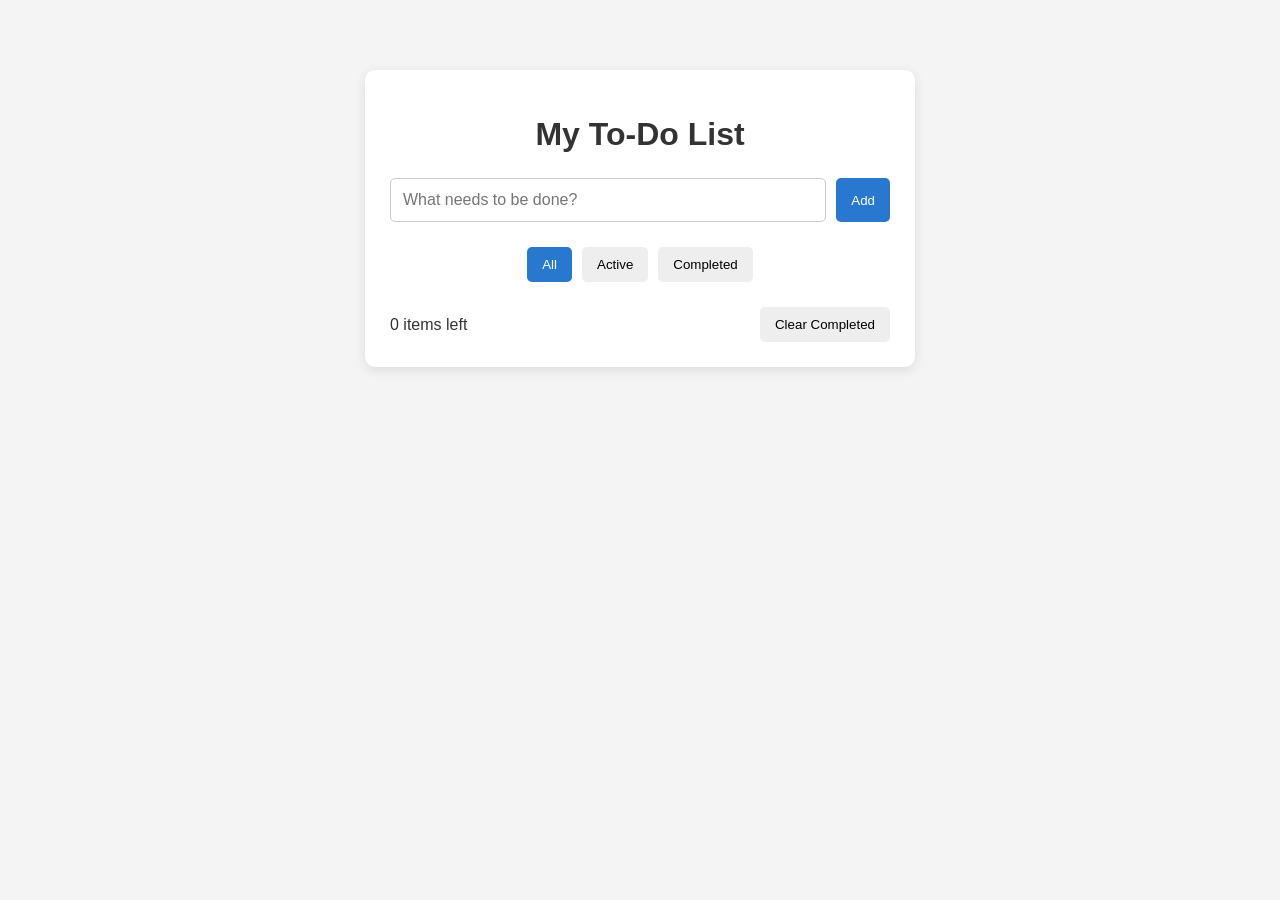
<file: index.html>
<!DOCTYPE html>
<html lang="en">
<head>
    <meta charset="UTF-8">
    <meta name="viewport" content="width=device-width, initial-scale=1.0">
    <title>My To-Do List</title>
    <link rel="stylesheet" href="styles.css">
</head>
<body>

    <div class="container">
        <h1>My To-Do List</h1>

        <form id="todo-form">
            <input
                type="text"
                id="todo-input"
                placeholder="What needs to be done?"
                required
            >
            <button type="submit">Add</button>
        </form>

        <div class="filters">
            <button class="filter active" data-filter="all">All</button>
            <button class="filter" data-filter="active">Active</button>
            <button class="filter" data-filter="completed">Completed</button>
        </div>

        <ul id="todo-list"></ul>

        <div class="stats">
            <span id="items-left">0 items left</span>
            <button id="clear-completed">Clear Completed</button>
        </div>
    </div>

    <script src="app.js"></script>
</body>
</html>
</file>
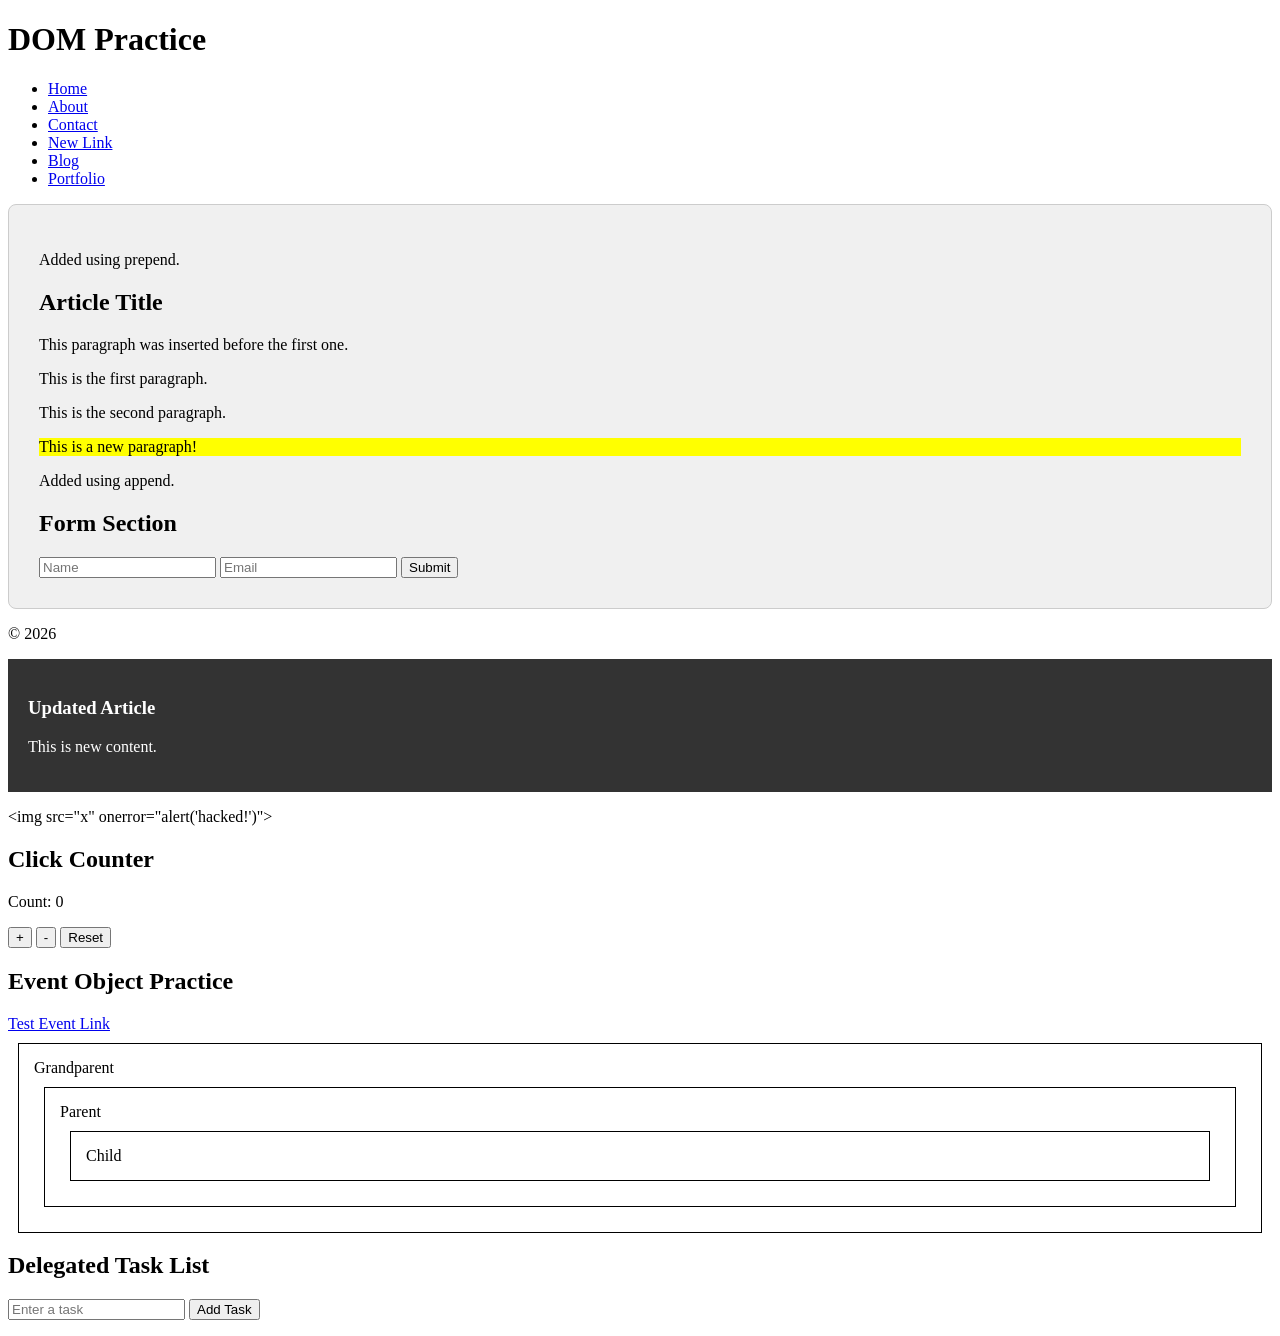
<file: dom-practice.html>
<!DOCTYPE html>
<html lang="en">
<head>
    <meta charset="UTF-8">
    <meta name="viewport" content="width=device-width, initial-scale=1.0">
    <title>DOM Practice</title>

    <style>
        .highlight {
            background-color: yellow;
        }

        .container {
            padding: 20px;
            border: 1px solid #ccc;
        }

        .error {
            border: 1px solid red;
        }

        .error-message {
            color: red;
            display: block;
        }

        #grandparent, #parent, #child {
            padding: 15px;
            border: 1px solid black;
            margin: 10px;
        }
    </style>
</head>

<body>

    <header id="main-header">
        <h1>DOM Practice</h1>

        <nav>
            <ul class="nav-list">
                <li><a href="#" class="nav-link">Home</a></li>
                <li><a href="#" class="nav-link">About</a></li>
                <li><a href="#" class="nav-link">Contact</a></li>
            </ul>
        </nav>
    </header>

    <main class="container">

        <article>
            <h2 class="title">Article Title</h2>
            <p class="content">This is the first paragraph.</p>
            <p class="content">This is the second paragraph.</p>
        </article>

        <section>
            <h2>Form Section</h2>

            <form id="contact-form">
                <input type="text" id="name" name="name" placeholder="Name">

                <input type="email" id="email" name="email" placeholder="Email">

                <button type="submit">Submit</button>
            </form>
        </section>

    </main>

    <footer>
        <p>&copy; 2026</p>
    </footer>

    <script src="dom.js"></script>

</body>
</html>
</file>
<file: styles.css>
* {
    box-sizing: border-box;
}

body {
    margin: 0;
    padding: 30px 15px;
    font-family: Arial, sans-serif;
    background-color: #f4f4f4;
    color: #333;
}

.container {
    max-width: 550px;
    margin: 40px auto;
    padding: 25px;
    background-color: white;
    border-radius: 10px;
    box-shadow: 0 3px 12px rgba(0, 0, 0, 0.1);
}

h1 {
    text-align: center;
    margin-bottom: 25px;
}

#todo-form {
    display: flex;
    gap: 10px;
}

#todo-input {
    flex: 1;
    min-width: 0;
    padding: 12px;
    border: 1px solid #ccc;
    border-radius: 5px;
    font-size: 16px;
}

button {
    padding: 10px 15px;
    border: none;
    border-radius: 5px;
    cursor: pointer;
}

#todo-form button {
    background-color: #2878d0;
    color: white;
}

.filters {
    display: flex;
    justify-content: center;
    gap: 10px;
    margin: 25px 0;
}

.filter {
    background-color: #eee;
}

.filter.active {
    background-color: #2878d0;
    color: white;
}

#todo-list {
    list-style: none;
    padding: 0;
}

.todo-item {
    display: flex;
    align-items: center;
    gap: 10px;
    padding: 12px;
    border-bottom: 1px solid #eee;
}

.todo-text {
    flex: 1;
    cursor: pointer;
    overflow-wrap: anywhere;
}

.todo-item.completed .todo-text {
    text-decoration: line-through;
    color: #999;
}

.delete-btn {
    background-color: #e74c3c;
    color: white;
    opacity: 0;
}

.todo-item:hover .delete-btn,
.delete-btn:focus {
    opacity: 1;
}

.stats {
    display: flex;
    justify-content: space-between;
    align-items: center;
    gap: 10px;
    margin-top: 20px;
}

#clear-completed {
    background-color: #eee;
}

@media (max-width: 480px) {
    .container {
        margin: 10px auto;
        padding: 18px;
    }

    .stats {
        flex-wrap: wrap;
    }

    .delete-btn {
        opacity: 1;
    }
}
</file>
